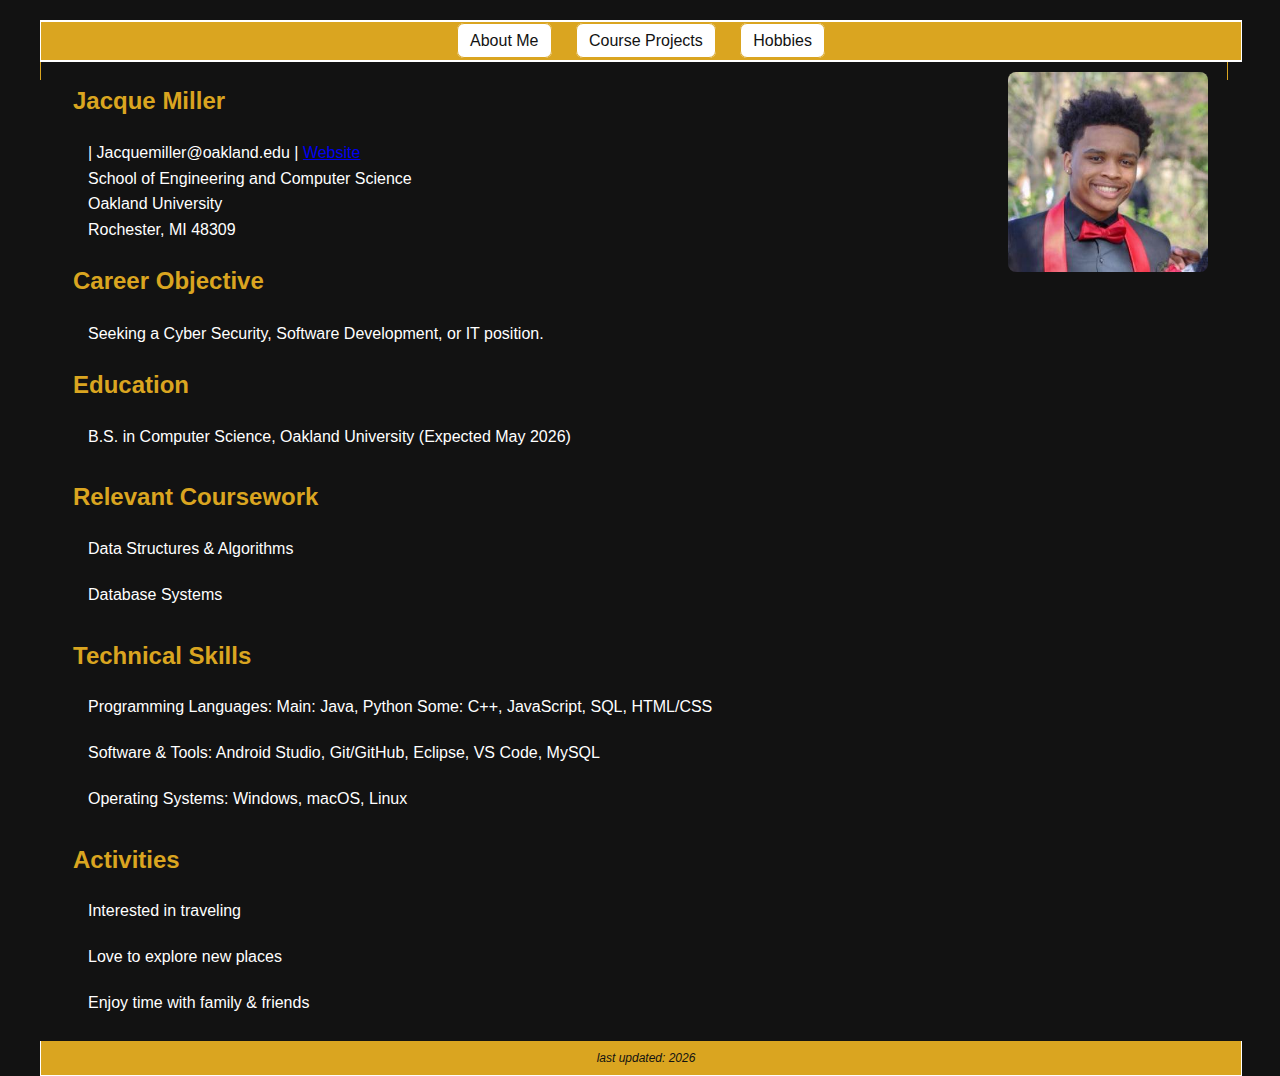
<file: index.html>
<!DOCTYPE html>
<html>
<head>
    <meta charset="utf-8" />
    <title>Jacque Miller</title>
    <link rel="stylesheet" href="style.css">
    <link rel="icon" href="./images/myIcon.ico">
</head>
<body>
    <div id="wrapper">
        <div id="header">
            <a href="index.html" class="button">About Me</a>
            <a href="Course Projects.html" class="button">Course Projects</a>
            <a href="hobbies.html" class="button">Hobbies</a>
        </div>
        <div id="content">
            <div id="leftEdge">&nbsp;</div>
            <div id="rightEdge">&nbsp;</div>
            <div id="pageContent">
                <img src="./images/jacque.png" alt="Jacque Miller Avatar" style="float: right; width: 200px; margin-top: 10px">
                <h2>Jacque Miller</h2>
                <p>| Jacquemiller@oakland.edu |
                    <a href="https://jacquemiller01.github.io" target="_blank">Website</a><br>
                    School of Engineering and Computer Science<br>
                    Oakland University<br>
                    Rochester, MI 48309
                </p>
                <h2>Career Objective</h2>
                <p>Seeking a Cyber Security, Software Development, or IT position.</p>
                <h2>Education</h2>
                <ul>
                    <li>B.S. in Computer Science, Oakland University (Expected May 2026)</li>
                </ul>
                <h2>Relevant Coursework</h2>
                <ul>
                    <li>Data Structures & Algorithms</li>
                    <li>Database Systems</li>
                </ul>
                <h2>Technical Skills</h2>
                <ul>
                    <li>Programming Languages: Main: Java, Python
                        Some: C++, JavaScript, SQL, HTML/CSS</li>
                    <li>Software & Tools: Android Studio, Git/GitHub, Eclipse, VS Code, MySQL</li>
                    <li>Operating Systems: Windows, macOS, Linux</li>
                </ul>
                <h2>Activities</h2>
                <ul>
                    <li>Interested in traveling</li>
                    <li>Love to explore new places</li>
                    <li>Enjoy time with family & friends</li>
                </ul>
            </div>
        </div>
        <br>
        <div id="footer">
            <p>last updated: 2026</p>
        </div>
    </div>
</body>
</html>
</file>
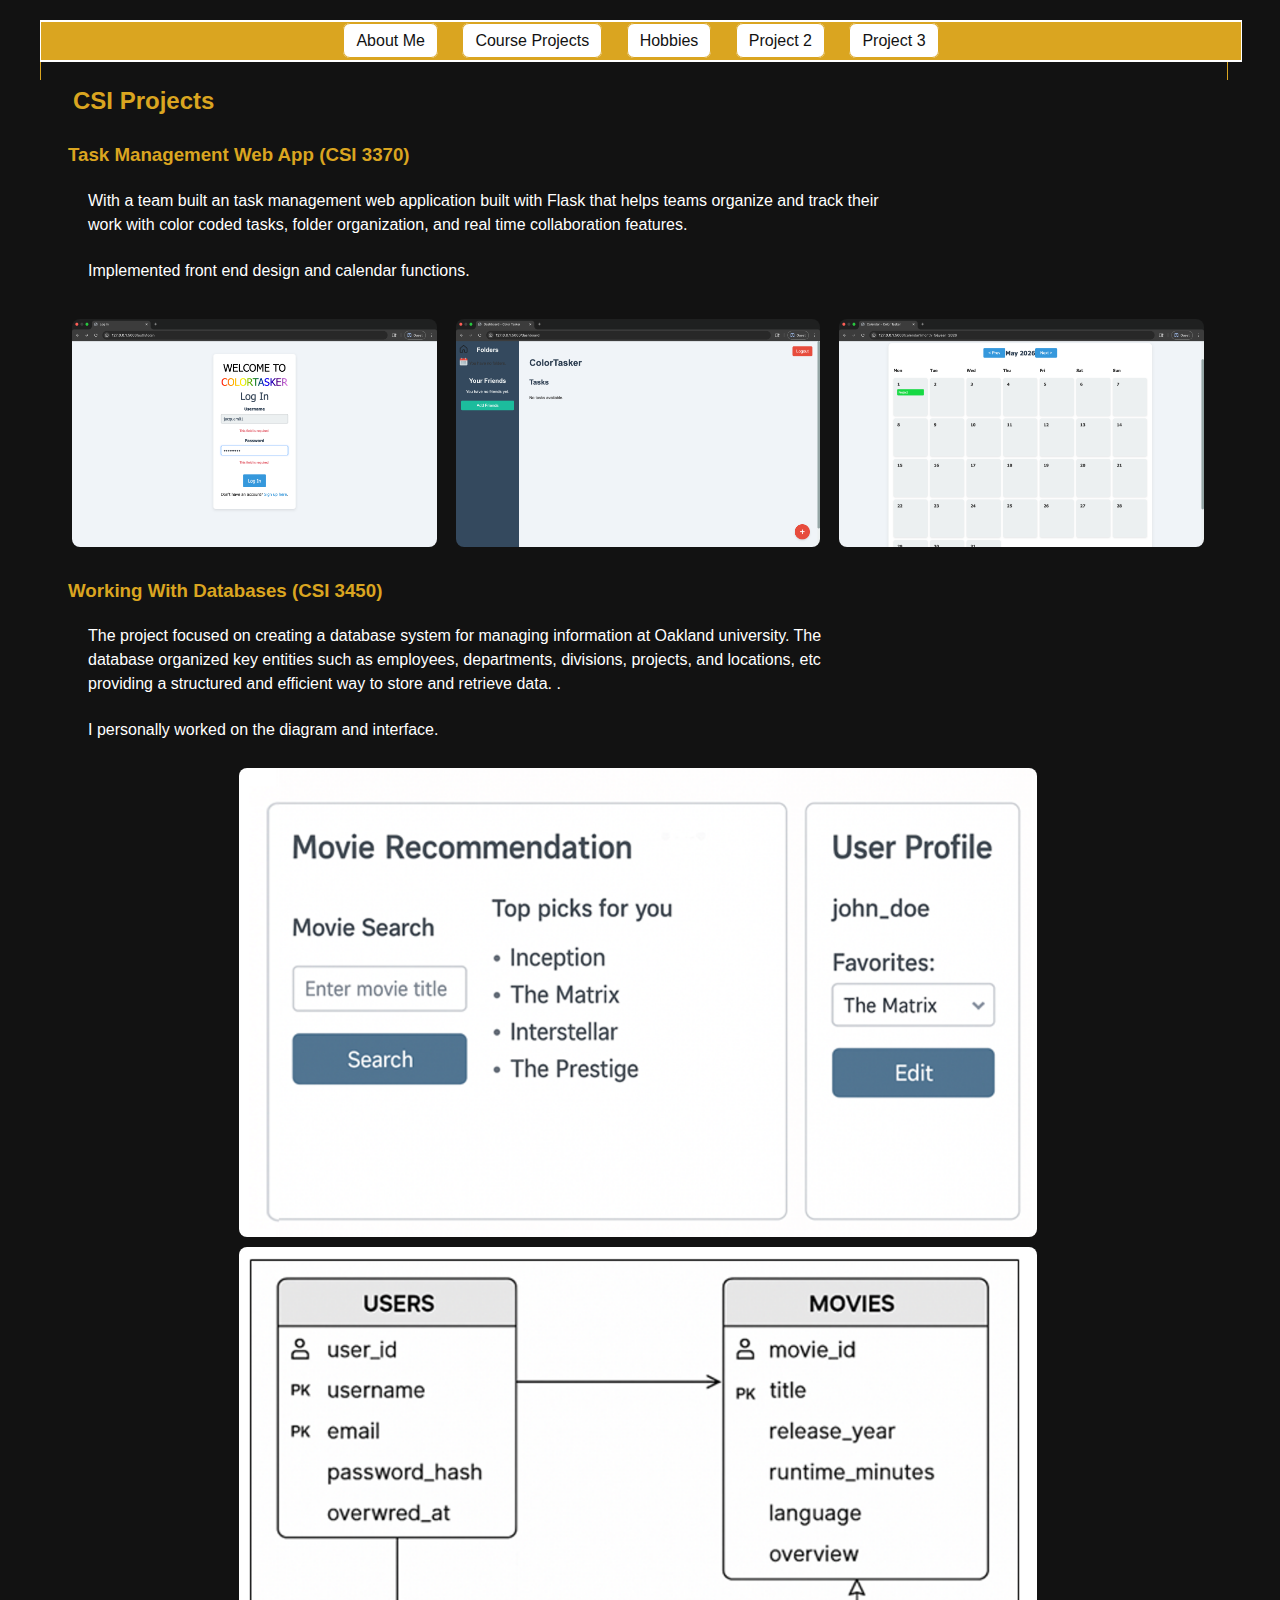
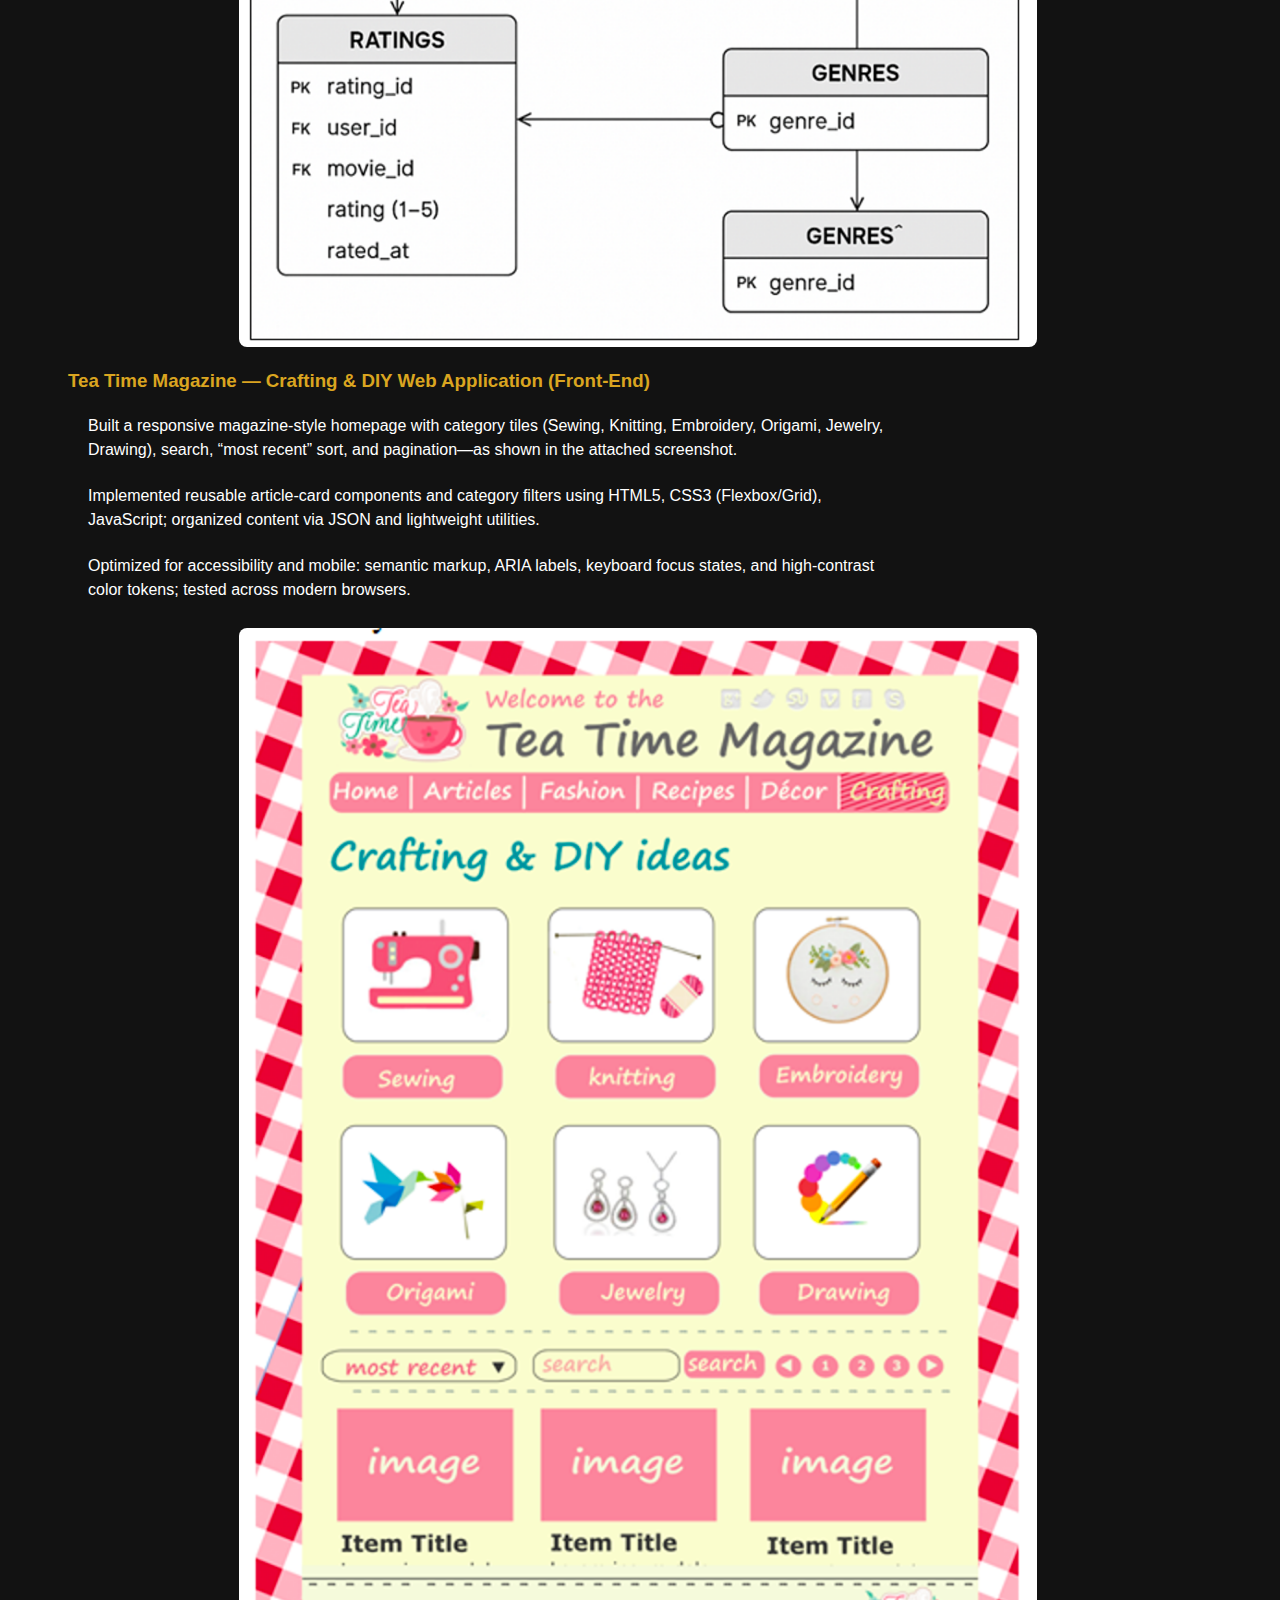
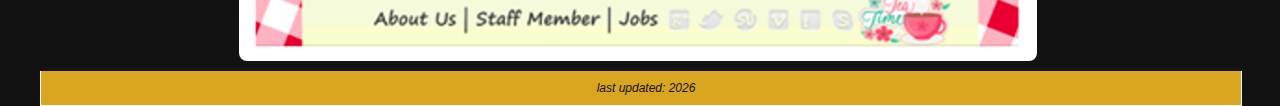
<file: Course Projects.html>
<!DOCTYPE html>
<html>
<head>
    <meta charset="utf-8" />
    <title>Jacque Miller- Course Projects</title>
    <link rel="stylesheet" href="style.css">
    <link rel="icon" href="./images/myIcon.ico">
</head>
<body>
    <div id="wrapper">
        <div id="header">
            <a href="index.html" class="button">About Me</a>
            <a href="Course Projects.html" class="button">Course Projects</a>
            <a href="hobbies.html" class="button">Hobbies</a>
            <a href="Project2.html" class="button">Project 2</a>
            <a href="Project3.html" class="button">Project 3</a>
        </div>
        <div id="content">
            <div id="leftEdge">&nbsp;</div>
            <div id="rightEdge">&nbsp;</div>
            <div id="pageContent">
                <h2>CSI Projects</h2>
                <h3>Task Management Web App (CSI 3370)</h3>
                <ul>
                    <li>With a team built an task management web application built with Flask that helps teams organize and track their work with color coded tasks, folder organization, and real time collaboration features.</li>
                    <li>Implemented front end design and calendar functions.</li>
                </ul>
                <div style="display: flex; flex-wrap: wrap; justify-content: center; gap: 10px;">
                    <img src="./images/task-management-1.png" alt="Task Management Dashboard with Color-Coded Tasks" style="width: 32%; max-width: 400px; border-radius: 8px;">
                    <img src="./images/task-management-2.png" alt="Task Management Folder Organization View" style="width: 32%; max-width: 400px; border-radius: 8px;">
                    <img src="./images/task-management-3.png" alt="Task Management Real-Time Collaboration Feature" style="width: 32%; max-width: 400px; border-radius: 8px;">
                </div>
                <h3>Working With Databases (CSI 3450)</h3>
                <ul>
                    <li>The project focused on creating a database system for managing
information at Oakland university. The database organized key entities
such as employees, departments, divisions, projects, and locations, etc
providing a structured and efficient way to store and retrieve data. .</li>
                    <li>I personally worked on the diagram and interface.</li>
                </ul>
                <img src="./images/P2-1.png" alt="Database Schema">
                <img src="./images/P2-2.png" alt="Movie Recommendation UI">
                <h3>Tea Time Magazine — Crafting & DIY Web Application (Front-End)</h3>
                <ul>
                    <li>Built a responsive magazine-style homepage with category tiles (Sewing, Knitting, Embroidery, Origami, Jewelry, Drawing), search, “most recent” sort, and pagination—as shown in the attached screenshot.</li>
                    <li>Implemented reusable article-card components and category filters using HTML5, CSS3 (Flexbox/Grid), JavaScript; organized content via JSON and lightweight utilities.</li>
                    <li>Optimized for accessibility and mobile: semantic markup, ARIA labels, keyboard focus states, and high-contrast color tokens; tested across modern browsers.</li>
                </ul>
                <img src="./images/P3.png" alt="Tea Time Magazine Page">
            </div>
        </div>
        <br>
        <div id="footer">
            <p>last updated: 2026</p>
        </div>
    </div>
</body>
</html>
</file>
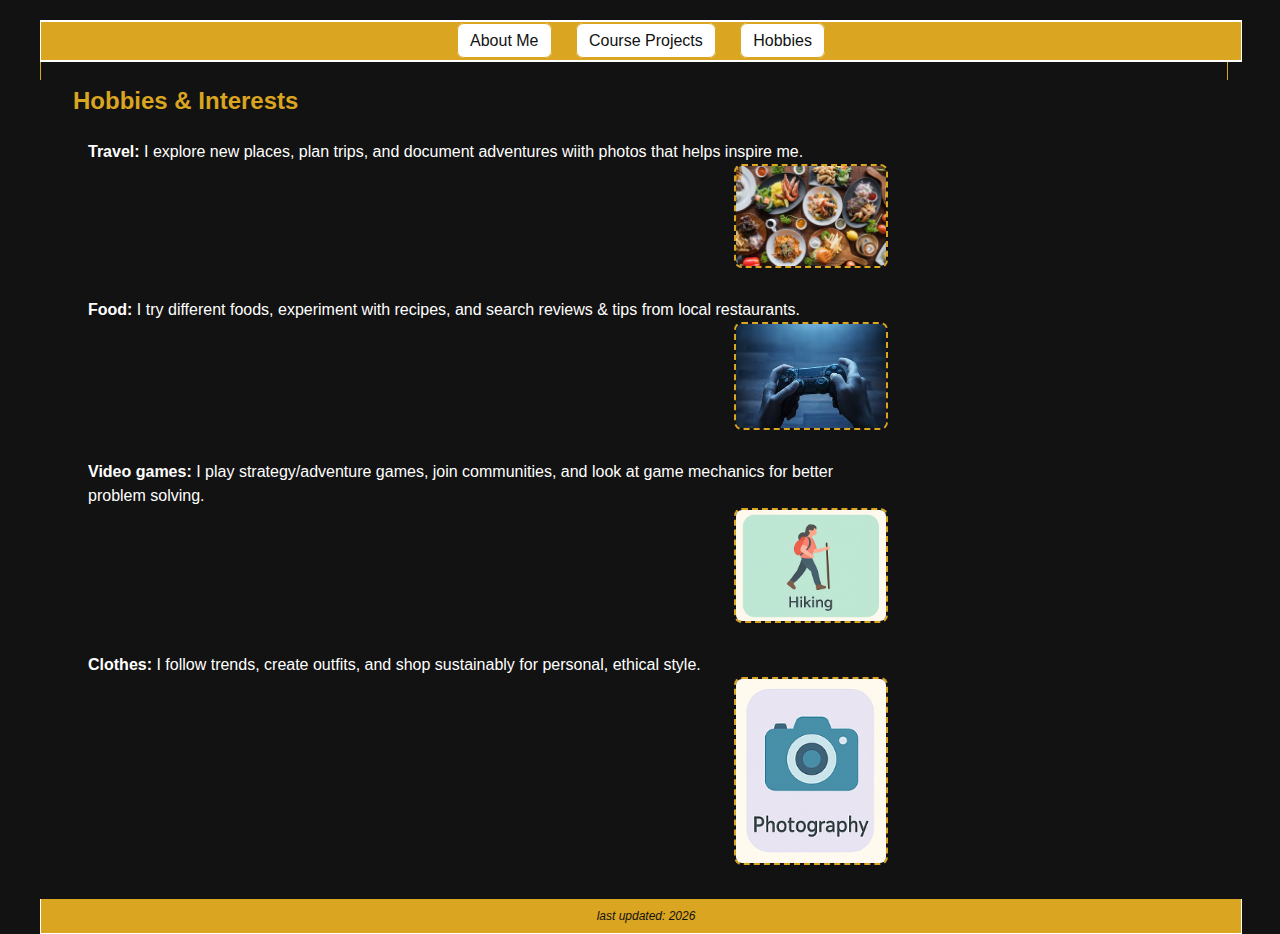
<file: hobbies.html>
<!DOCTYPE html>
<html>
<head>
    <meta charset="utf-8" />
    <title>Jacque Miller - Hobbies</title>
    <link rel="stylesheet" href="style.css">
    <link rel="icon" href="./images/myIcon.ico">
</head>
<body>
    <div id="wrapper">
        <div id="header">
            <a href="index.html" class="button">About Me</a>
            <a href="Course Projects.html" class="button">Course Projects</a>
            <a href="hobbies.html" class="button">Hobbies</a>
        </div>
        <div id="content">
            <div id="leftEdge">&nbsp;</div>
            <div id="rightEdge">&nbsp;</div>
            <div id="pageContent">
                <h2>Hobbies & Interests</h2>
                <ul>
                    <li><strong>Travel:</strong> I explore new places, plan trips, and document adventures wiith photos that helps inspire me.<br><img src="./images/h2.png" alt="Reading Icon"></li>
                    <li><strong>Food:</strong> I try different foods, experiment with recipes, and search reviews & tips from local restaurants.<br><img src="./images/h3.png" alt="Mobile Apps Icon"></li>
                    <li><strong>Video games:</strong> I play strategy/adventure games, join communities, and look at game mechanics for better problem solving.<br><img src="./images/h4.png" alt="Hiking Icon"></li>
                    <li><strong>Clothes:</strong> I follow trends, create outfits, and shop sustainably for personal, ethical style.<br><img src="./images/h5.png" alt="Photography Icon"></li>
                </ul>
            </div>
        </div>
        <br>
        <div id="footer">
            <p>last updated: 2026</p>
        </div>
    </div>
</body>
</html>
</file>
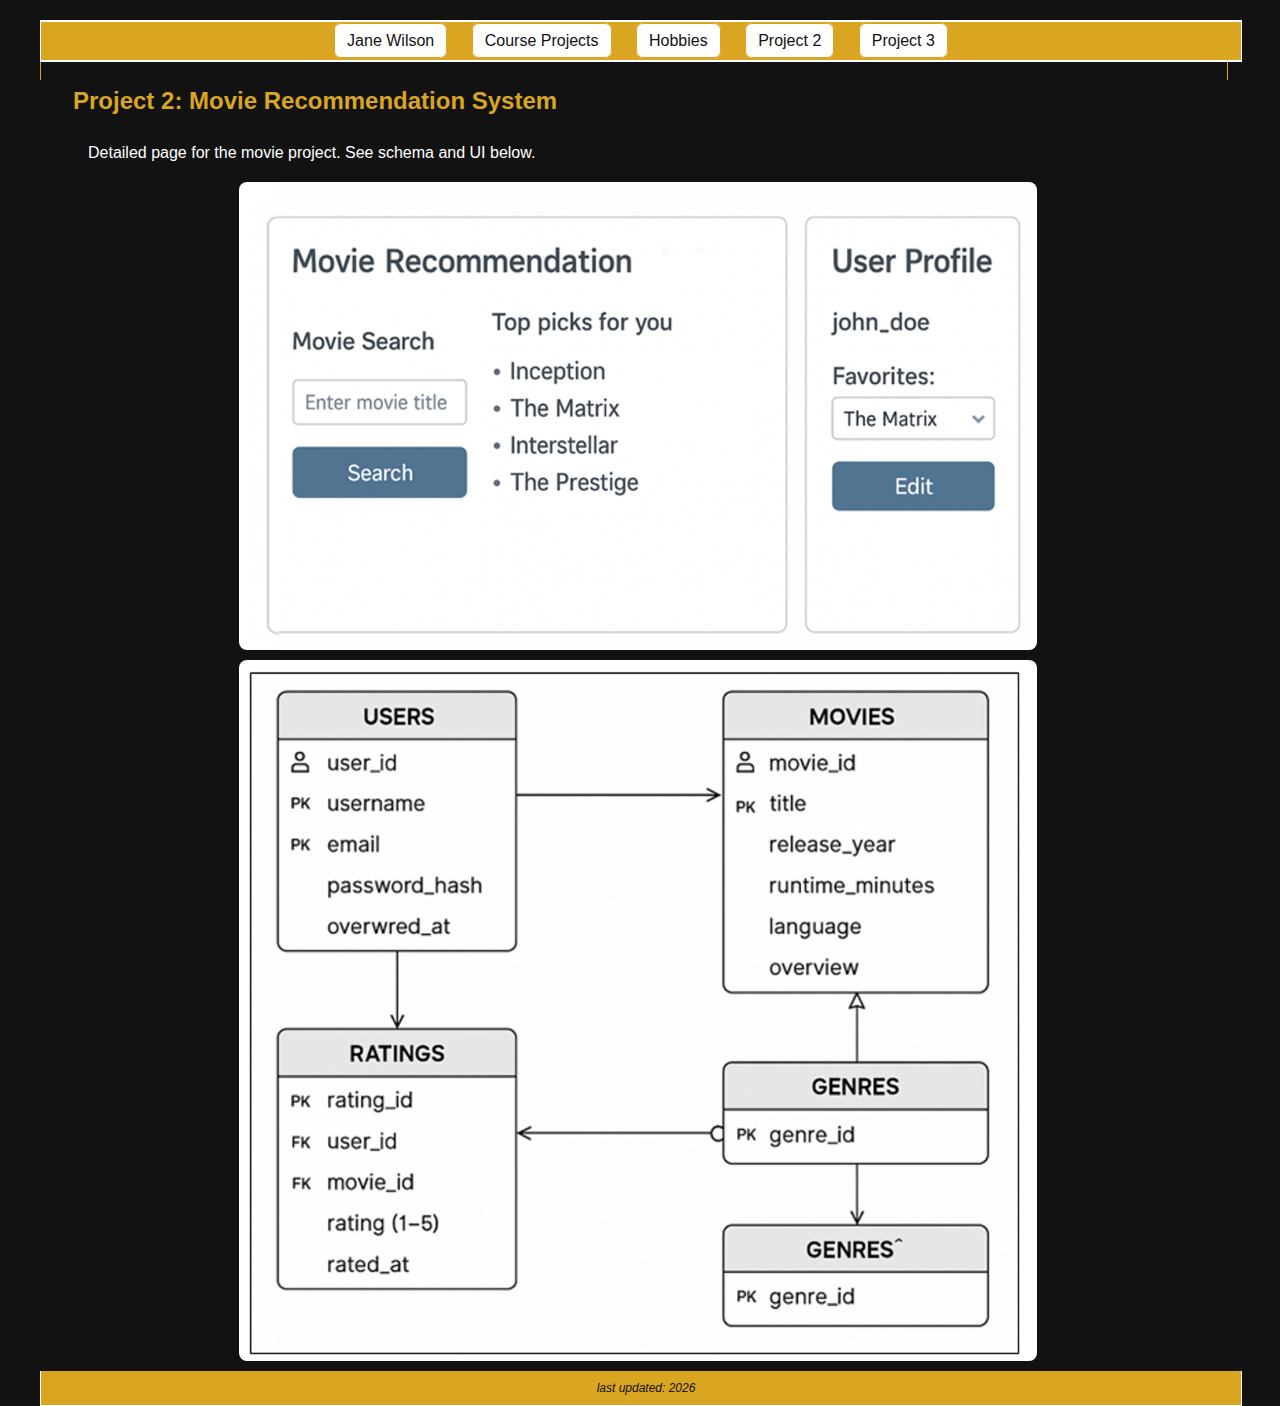
<file: Project2.html>
<!DOCTYPE html>
<html>
<head>
    <meta charset="utf-8" />
    <title>Jane Wilson - Project 2</title>
    <link rel="stylesheet" href="style.css">
    <link rel="icon" href="./images/myIcon.ico">
</head>
<body>
    <div id="wrapper">
        <div id="header">
            <a href="index.html" class="button">Jane Wilson</a>
            <a href="Course Projects.html" class="button">Course Projects</a>
            <a href="hobbies.html" class="button">Hobbies</a>
            <a href="Project2.html" class="button">Project 2</a>
            <a href="Project3.html" class="button">Project 3</a>
        </div>
        <div id="content">
            <div id="leftEdge">&nbsp;</div>
            <div id="rightEdge">&nbsp;</div>
            <div id="pageContent">
                <h2>Project 2: Movie Recommendation System</h2>
                <p>Detailed page for the movie project. See schema and UI below.</p>
                <img src="./images/P2-1.png" alt="Database Schema">
                <img src="./images/P2-2.png" alt="Movie UI">
            </div>
        </div>
        <br>
        <div id="footer">
            <p>last updated: 2026</p>
        </div>
    </div>
</body>
</html>
</file>
<file: style.css>
body {
    background-color: #121212; /* Black background */
    color: #FFFFFF; /* White text */
    margin: 0;
    padding: 0;
}

#pageContent ul {
    list-style: disc;
    padding-left: 1.25rem;
    max-width: 800px;
}

#pageContent li {
    display: flow-root;
    margin-bottom: 12px;
    line-height: 1.5;
}

#pageContent ul img {
    float: right;
    width: 150px;
    height: auto;
    margin: 0 0 8px 12px;
    border-radius: 8px;
    object-fit: cover;
    border: 2px dashed #DAA520; /* Gold dashed border */
}

#wrapper {
    margin-left: auto;
    margin-right: auto;
    max-width: 1200px; /* Centered with max width for better layout */
    font-family: Verdana, Arial, Helvetica, sans-serif;
    height: auto;
    background-color: #121212; /* Black to match body */
    color: #FFFFFF; /* White text */
    padding: 20px;
}

#header {
    width: 100%;
    height: auto;
    background: #DAA520; /* Gold background */
    border: solid #FFFFFF thin; /* White border */
    border-bottom: solid #FFFFFF 2px;
    border-top: solid #FFFFFF 2px;
    padding: 10px 0;
    text-align: center;
}

a.button {
    padding: 8px 12px;
    border: 1px solid #DAA520; /* Gold border */
    border-radius: 7px;
    color: #121212; /* Black text for contrast */
    background-color: #FFFFFF; /* White background */
    text-decoration: none;
    margin: 0 10px;
    transition: background-color 0.3s; /* Smooth hover */
}

a.button:hover {
    background-color: #DAA520; /* Gold on hover */
    color: #FFFFFF; /* White text on hover */
}

#pageContent {
    float: left;
    color: #FFFFFF; /* White text */
    line-height: 1.6;
    width: 95%;
    height: auto;
    padding-left: 15px;
}

#content h2 {
    color: #DAA520; /* Gold for h2 */
    padding-left: 5px;
}

#content h3 {
    color: #DAA520; /* Gold for h3 */
    margin-left: 0px;
}

#pageContent img {
    width: 70%;
    display: block;
    margin: 10px auto;
    border-radius: 8px;
}

#pageContent li {
    padding-bottom: 10px;
}

#leftEdge {
    float: left;
    border-left: solid #DAA520 thin; /* Gold border */
    background: #121212; /* Black to blend */
    width: 1%;
    height: 100%;
}

#rightEdge {
    float: right;
    border-left: solid #DAA520 thin; /* Gold border */
    background: #121212; /* Black to blend */
    width: 1%;
    height: 100%;
}

#footer {
    width: 100%;
    text-align: center;
    float: left;
    font-size: 12px;
    font-style: italic;
    background: #DAA520; /* Gold background */
    border: solid #FFFFFF thin; /* White border */
    border-top: none;
    padding: 10px 0;
    color: #121212; /* Black text for contrast */
}

#footer p {
    padding-left: 10px;
    margin: 0;
}

#pageContent p {
    padding-left: 20px;
    line-height: 1.6;
}

#menu img {
    margin-left: 18px;
    width: 90%;
    margin-top: 20px;
}

/* Responsiveness */
@media (max-width: 768px) {
    #wrapper {
        margin-left: 10px;
        margin-right: 10px;
        padding: 10px;
    }
    #pageContent ul img {
        float: none;
        width: 100%;
        margin: 10px 0;
    }
    a.button {
        display: block;
        margin: 10px auto;
        width: fit-content;
    }
    #header {
        padding: 10px;
    }
}
</file>
